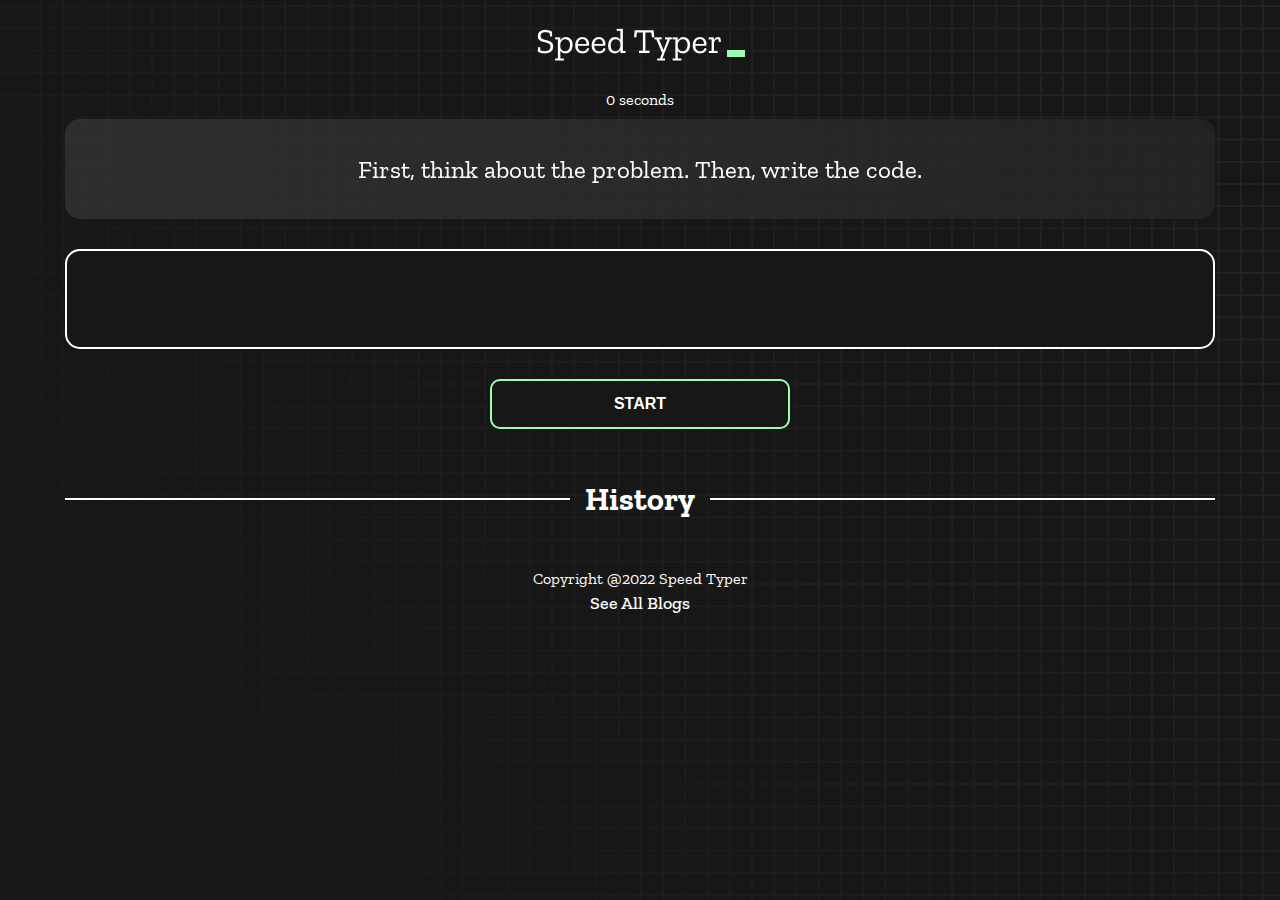
<file: index.html>
<!DOCTYPE html>
<html lang="en">
  <head>
    <meta charset="UTF-8" />
    <meta http-equiv="X-UA-Compatible" content="IE=edge" />
    <meta name="viewport" content="width=device-width, initial-scale=1.0" />
    <title>Speed Typer</title>
    <link rel="stylesheet" href="styles.css" />
    <link rel="preconnect" href="https://fonts.googleapis.com" />
    <link rel="preconnect" href="https://fonts.gstatic.com" crossorigin />
    <link
      href="https://fonts.googleapis.com/css2?family=Zilla+Slab:wght@300;400;500&display=swap"
      rel="stylesheet"
    />
  </head>
  <body>
    <h1 class="title"><img src="./logo.png" /></h1>
    <div id="show-time">0 seconds</div>

    <div class="box-container">
      <div id="question"></div>

      <div id="display" class="inactive"></div>

      <div class="buttons">
        <button id="starts">START</button>
      </div>

      <div class="divider-container">
        <div class="line"></div>
        <h1 class="title2">History</h1>
        <div class="line"></div>
      </div>
      <div id="histories"></div>
    </div>

    <div id="countdown"></div>
    <div id="modal-background" class="hidden"></div>
    <div id="result" class="hidden"></div>

    <footer>
      <p>Copyright @2022 Speed Typer</p>
      <a href="blog.html">See All Blogs</a>
    </footer>
    <script src="./history.js"></script>
    <script src="./script.js"></script>
  </body>
</html>
</file>
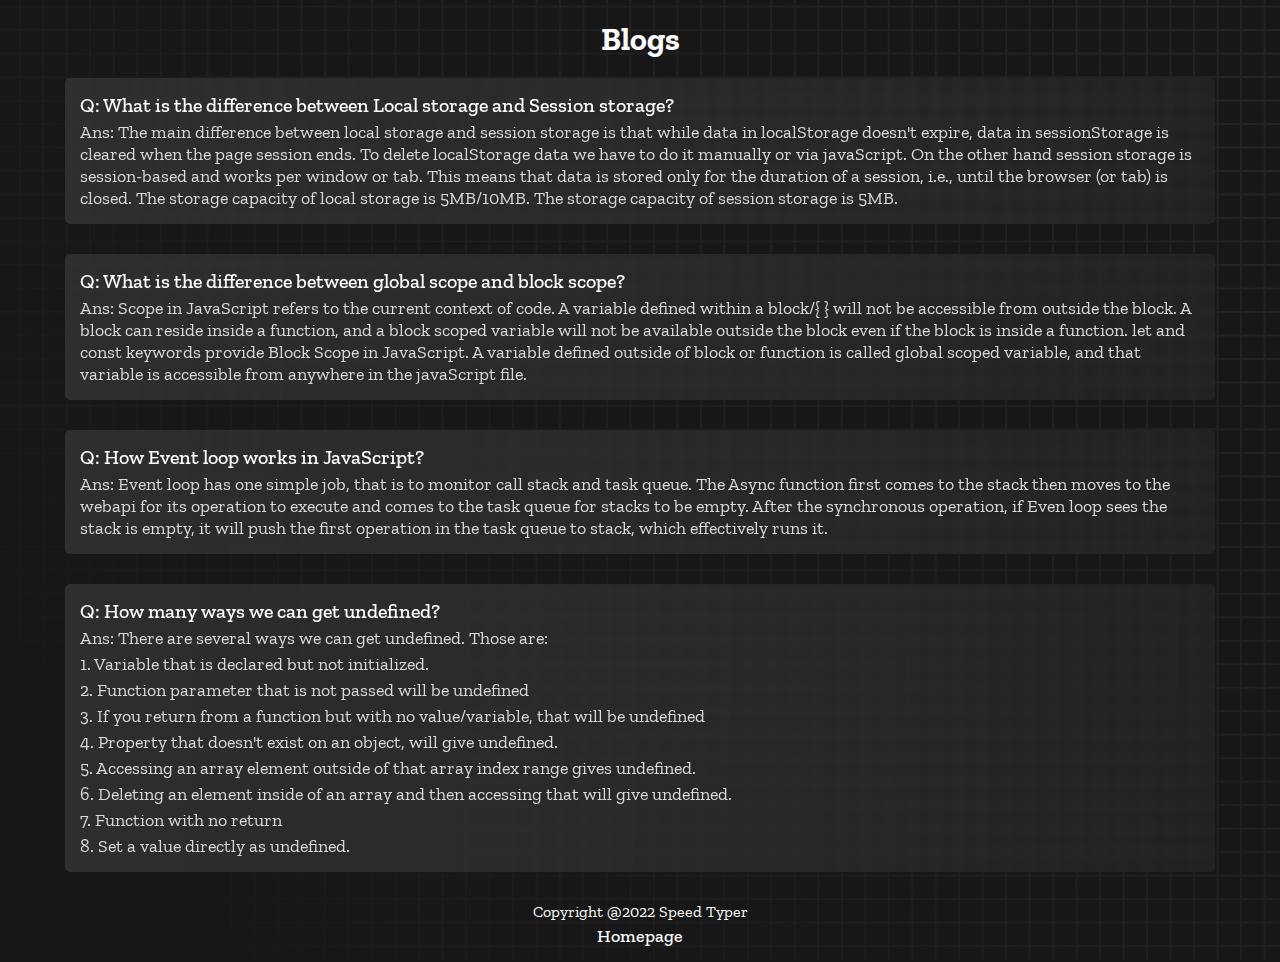
<file: blog.html>
<!DOCTYPE html>
<html lang="en">
  <head>
    <meta charset="UTF-8" />
    <meta http-equiv="X-UA-Compatible" content="IE=edge" />
    <meta name="viewport" content="width=device-width, initial-scale=1.0" />
    <title>Blog | Speed Typer</title>
    <link rel="stylesheet" href="styles.css" />
    <link rel="preconnect" href="https://fonts.googleapis.com" />
    <link rel="preconnect" href="https://fonts.gstatic.com" crossorigin />
    <link
      href="https://fonts.googleapis.com/css2?family=Zilla+Slab:wght@300;400;500&display=swap"
      rel="stylesheet"
    />
  </head>
  <body>
    <h1 class="title">Blogs</h1>
    <section class="box-container">
      <div class="blog-container">
        <h2 class="blog-question">
          Q: What is the difference between Local storage and Session storage?
        </h2>
        <p class="blog-answer">
          Ans: The main difference between local storage and session storage is
          that while data in localStorage doesn't expire, data in sessionStorage
          is cleared when the page session ends. To delete localStorage data we
          have to do it manually or via javaScript. On the other hand session
          storage is session-based and works per window or tab. This means that
          data is stored only for the duration of a session, i.e., until the
          browser (or tab) is closed. The storage capacity of local storage is
          5MB/10MB. The storage capacity of session storage is 5MB.
        </p>
      </div>
      <div class="blog-container">
        <h2 class="blog-question">
          Q: What is the difference between global scope and block scope?
        </h2>
        <p class="blog-answer">
          Ans: Scope in JavaScript refers to the current context of code. A
          variable defined within a block/{ } will not be accessible from
          outside the block. A block can reside inside a function, and a block
          scoped variable will not be available outside the block even if the
          block is inside a function. let and const keywords provide Block Scope
          in JavaScript. A variable defined outside of block or function is
          called global scoped variable, and that variable is accessible from
          anywhere in the javaScript file.
        </p>
      </div>
      <div class="blog-container">
        <h2 class="blog-question">Q: How Event loop works in JavaScript?</h2>
        <p class="blog-answer">
          Ans: Event loop has one simple job, that is to monitor call stack and
          task queue. The Async function first comes to the stack then moves to
          the webapi for its operation to execute and comes to the task queue
          for stacks to be empty. After the synchronous operation, if Even loop
          sees the stack is empty, it will push the first operation in the task
          queue to stack, which effectively runs it.
        </p>
      </div>
      <div class="blog-container">
        <h2 class="blog-question">Q: How many ways we can get undefined?</h2>
        <p class="blog-answer">
          Ans: There are several ways we can get undefined. Those are:
        </p>
        <p class="blog-answer">
          1. Variable that is declared but not initialized.
        </p>
        <p class="blog-answer">
          2. Function parameter that is not passed will be undefined
        </p>
        <p class="blog-answer">
          3. If you return from a function but with no value/variable, that will
          be undefined
        </p>
        <p class="blog-answer">
          4. Property that doesn't exist on an object, will give undefined.
        </p>
        <p class="blog-answer">
          5. Accessing an array element outside of that array index range gives
          undefined.
        </p>
        <p class="blog-answer">
          6. Deleting an element inside of an array and then accessing that will
          give undefined.
        </p>
        <p class="blog-answer">7. Function with no return</p>
        <p class="blog-answer">8. Set a value directly as undefined.</p>
      </div>
    </section>
    <footer>
      <p>Copyright @2022 Speed Typer</p>
      <a href="index.html">Homepage</a>
    </footer>
  </body>
</html>
</file>
<file: styles.css>
* {
  padding: 0;
  margin: 0;
  box-sizing: border-box;
}

html {
  scroll-behavior: smooth;
}

body {
  background-image: url("./bg.png");
  background-size: cover;
  background-position: left top;
  font-family: "Zilla Slab", serif;
}

.box-container {
  margin-inline: auto;
  width: min(93%, 1150px);
}

#question {
  height: 100px;
  display: flex;
  padding: 10px;
  align-items: center;
  justify-content: center;
  color: white;
  font-size: 25px;
  border-radius: 15px;
  background: rgb(255, 255, 255);
  background: linear-gradient(
    92.49deg,
    rgba(255, 255, 255, 0.1) 0.18%,
    rgba(255, 255, 255, 0.05) 99.85%
  );
  backdrop-filter: blur(5px);
  margin-bottom: 30px;
}

#display {
  min-height: 100px;
  display: flex;
  flex-wrap: wrap;
  align-items: center;
  padding: 5px 2rem;
  color: white;
  font-size: 32px;
  background-color: #171717;
  border: 2px solid #9dffad;
  border-radius: 15px;
}

#countdown {
  position: fixed;
  height: 100vh;
  width: 100vw;
  background-color: rgba(0, 0, 0, 0.8);
  top: 0;
  left: 0;
  display: flex;
  align-items: center;
  justify-content: center;
  font-size: 3rem;
  color: white;
  display: none;
}
#result {
  position: fixed;
  top: 50%;
  left: 50%;
  transform: translate(-50%, -50%);
  height: 250px;
  width: 400px;
  background-color: #171717;
  border-radius: 15px;
  border: 2px solid #9dffad;
  color: white;
  text-align: center;
  padding: 2rem;
}
#show-time {
  text-align: center;
  color: white;
  margin: 10px 0;
}

.green {
  color: #9dffad;
}
.red {
  color: #eb6565;
}
.bold {
  font-weight: 700;
}
.inactive {
  border: 2px solid white !important;
}
.hidden {
  display: none;
}

.text-center {
  text-align: center;
}

.title {
  text-align: center;
  color: white;
  margin: 20px 0;
}

.divider-container {
  height: 80px;
  display: flex;
  justify-content: center;
  align-items: center;
  gap: 15px;
  margin: 0 auto;
}

.line {
  height: 2px;
  background: white;
  width: 100%;
}

.title2 {
  color: white;
  display: block;
}

.buttons {
  display: flex;
  justify-content: center;
  margin: 30px 0;
}
button {
  padding: 10px 20px;
  border: none;
  font-size: 16px;
  font-weight: bold;
  width: 300px;
  height: 50px;
  color: white;
  background-color: #171717;
  border-radius: 10px;
  border: 2px solid #9dffad;
  cursor: pointer;
}

#histories {
  display: grid;
  grid-template-columns: repeat(3, 1fr);
  gap: 10px;
}

.card {
  width: 100%;
  height: 100%;
  padding: 50px;
  display: flex;
  flex-direction: column;
  justify-content: space-between;
  align-items: center;
  padding: 20px 30px;
  color: white;
  border-radius: 8px;
  background: rgb(255, 255, 255);
  background: linear-gradient(
    92.49deg,
    rgba(255, 255, 255, 0.1) 0.18%,
    rgba(255, 255, 255, 0.05) 99.85%
  );
  backdrop-filter: blur(5px);
  margin-bottom: 30px;
}

#modal-background {
  background: rgb(255, 255, 255);
  background: linear-gradient(
    92.49deg,
    rgba(255, 255, 255, 0.1) 0.18%,
    rgba(255, 255, 255, 0.05) 99.85%
  );
  backdrop-filter: blur(5px);
  height: 100vh;
  width: 100%;
  position: fixed;
  top: 0;
}

.blog-container {
  background: linear-gradient(
    92.49deg,
    rgba(255, 255, 255, 0.1) 0.18%,
    rgba(255, 255, 255, 0.05) 99.85%
  );
  backdrop-filter: blur(5px);
  margin-bottom: 30px;
  padding: 15px;
  border-radius: 5px;
}

.blog-question {
  color: white;
  font-size: 20px;
  font-weight: 500;
}

.blog-answer {
  color: rgb(218, 218, 218);
  margin-top: 4px;
  font-size: 18px;
}

footer {
  margin-top: 30px;
  display: grid;
  place-items: center;
  margin-bottom: 15px;
}

footer p {
  color: white;
  text-align: center;
}

footer a {
  text-decoration: none;
  text-align: center;
  font-size: 18px;
  font-weight: 500;
  color: white;
  margin-top: 4px;
}

@media screen and (min-width: 597px) and (max-width: 900px) {
  #histories {
    grid-template-columns: repeat(2, 1fr);
  }
  #display {
    font-size: 24px;
  }
}

@media only screen and (max-width: 596px) {
  #histories {
    grid-template-columns: repeat(1, 1fr);
  }
  #display {
    font-size: 24px;
  }
}
</file>
